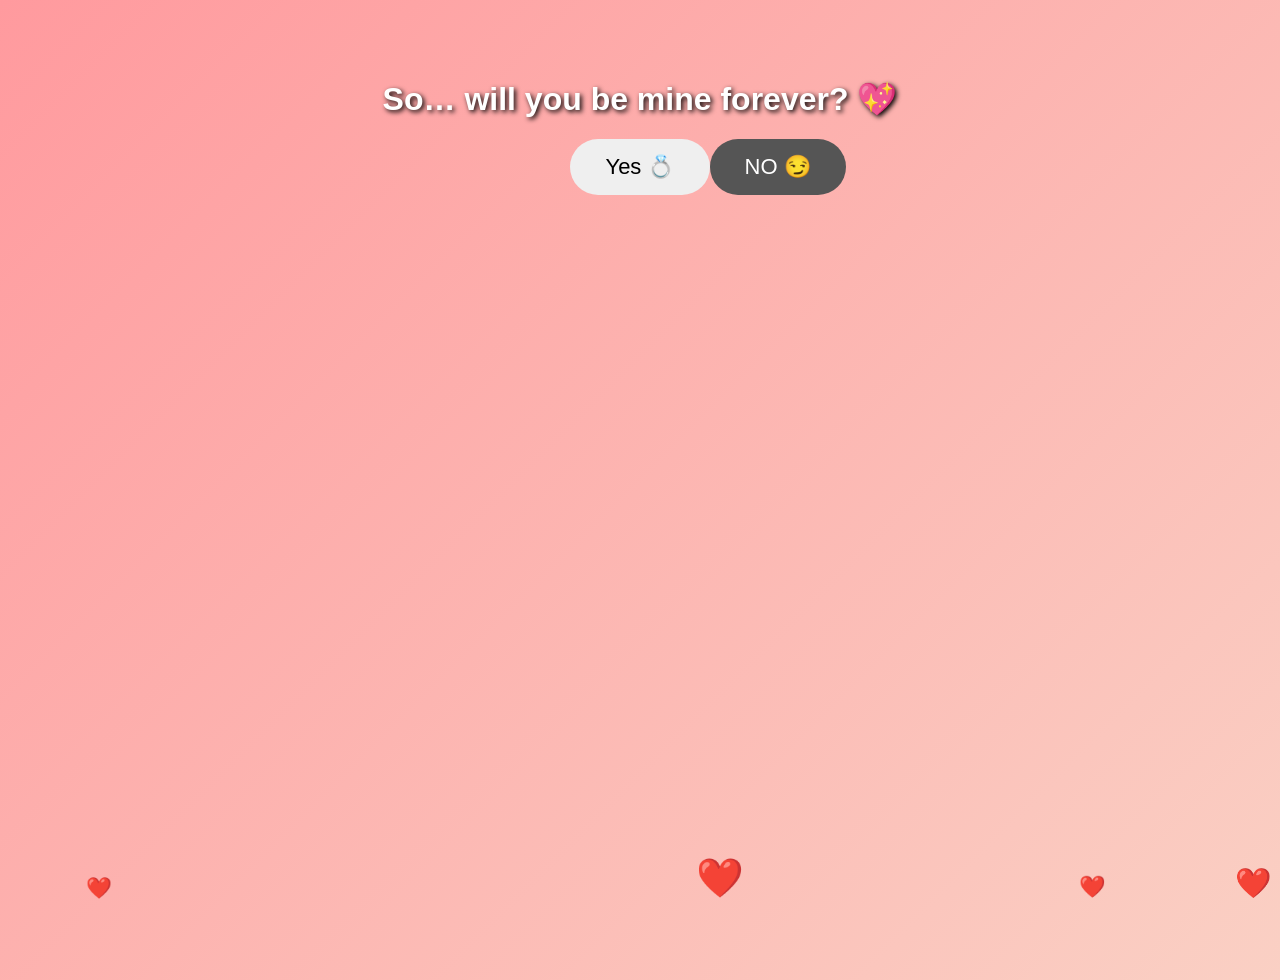
<file: index.html>
<!DOCTYPE html>
<html>
<head>
    <meta charset="UTF-8">
    <meta name="viewport" content="width=device-width, initial-scale=1.0">

  <title>You Can Only Say Yes 💍</title>
  <style>
    body {
      font-family: 'Arial', sans-serif;
      text-align: center;
      height: 100vh;
      margin: 0;
      overflow: hidden;
      background: linear-gradient(135deg, #ff9a9e, #fad0c4);
    }

    h1 {
      margin-top: 80px;
      color: #fff;
      text-shadow: 2px 2px 5px #000;
    }

    button {
      padding: 15px 35px;
      font-size: 22px;
      border: none;
      border-radius: 30px;
      cursor: pointer;
    }

    #yes {
      background: #ff4d6d;
      color: white;
      margin-top: 40px;
    }

    #no {
      position: absolute;
      background: #555;
      color: white;
    }

    .heart {
      position: absolute;
      font-size: 20px;
      animation: float 5s linear infinite;
    }

    @keyframes float {
      0% { transform: translateY(0); opacity: 1; }
      100% { transform: translateY(-800px); opacity: 0; }
    }
  </style>
</head>
<body>

  <h1>So… will you be mine forever? 💖</h1>
  
  <button onclick="window.location.href='yes.html'">Yes 💍</button>
  
  <button id="no">NO 😏</button>

  <!-- Background music -->
 <!-- <audio autoplay loop>
    <source src="romance.mp3" type="audio/mpeg">
  </audio>
-->
    <audio id="bgMusic" loop>
    <source src="romance.mp3" type="audio/mpeg">
</audio>
<script>
const music = document.getElementById("bgMusic");

function playMusic() {
    music.play().catch(err => console.log(err));
}

document.getElementById("yes").addEventListener("click", playMusic);
document.getElementById("no").addEventListener("click", playMusic);
</script>
    
  <script>
    const noBtn = document.getElementById("no");

    function moveNo() {
      const x = Math.random() * (window.innerWidth - 120);
      const y = Math.random() * (window.innerHeight - 60);
      noBtn.style.left = x + "px";
      noBtn.style.top = y + "px";
    }

    noBtn.addEventListener("mouseover", moveNo);
    noBtn.addEventListener("click", moveNo);

    function sayYes() {
      document.body.innerHTML = `
        <h1 style="margin-top:200px; color:white;">
          Yayyy!!! 😍❤️<br>
          I knew it! 💕
        </h1>
      `;
    }

    // Floating hearts
    setInterval(() => {
      const heart = document.createElement("div");
      heart.className = "heart";
      heart.innerHTML = "❤️";
      heart.style.left = Math.random() * window.innerWidth + "px";
      heart.style.bottom = "0px";
      heart.style.fontSize = Math.random() * 30 + 15 + "px";
      document.body.appendChild(heart);

      setTimeout(() => heart.remove(), 5000);
    }, 300);
  </script>

</body>
</html>
</file>
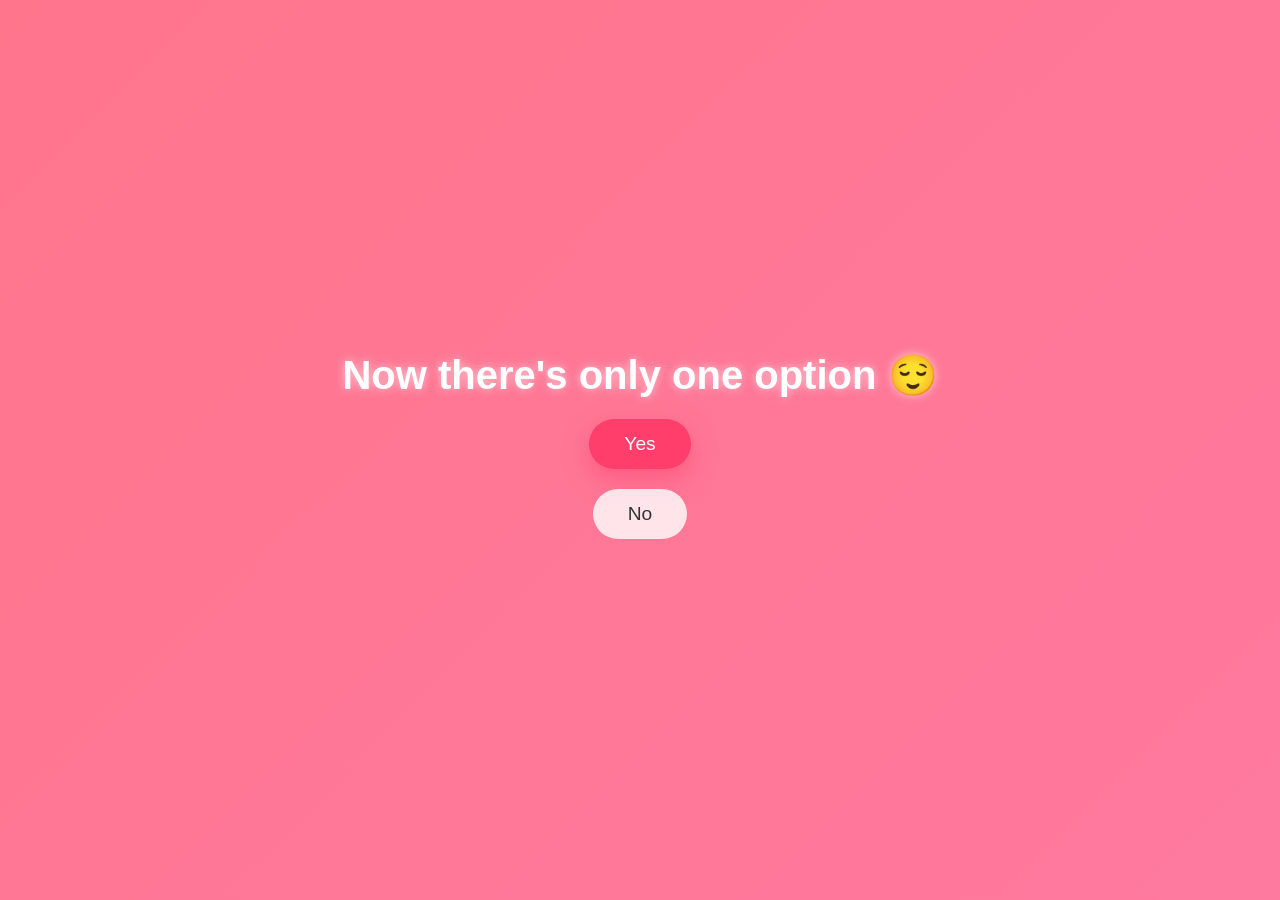
<file: final.html>
<!DOCTYPE html>
<html>
<head>
  <title>You Can Only Say Yes 💍</title>
  <link rel="stylesheet" href="style.css">

</head>
<body>

  <h1>Now there's only one option 😌</h1>

  <button id="yes" onclick="alert('Yay! ❤️ Love you!')">Yes</button>
  <button id="no">No</button>

  <script>
    const noBtn = document.getElementById("no");

    noBtn.addEventListener("mouseover", () => {
      const x = Math.random() * (window.innerWidth - 100);
      const y = Math.random() * (window.innerHeight - 50);
      noBtn.style.left = x + "px";
      noBtn.style.top = y + "px";
    });
  </script>

</body>
</html>
</file>
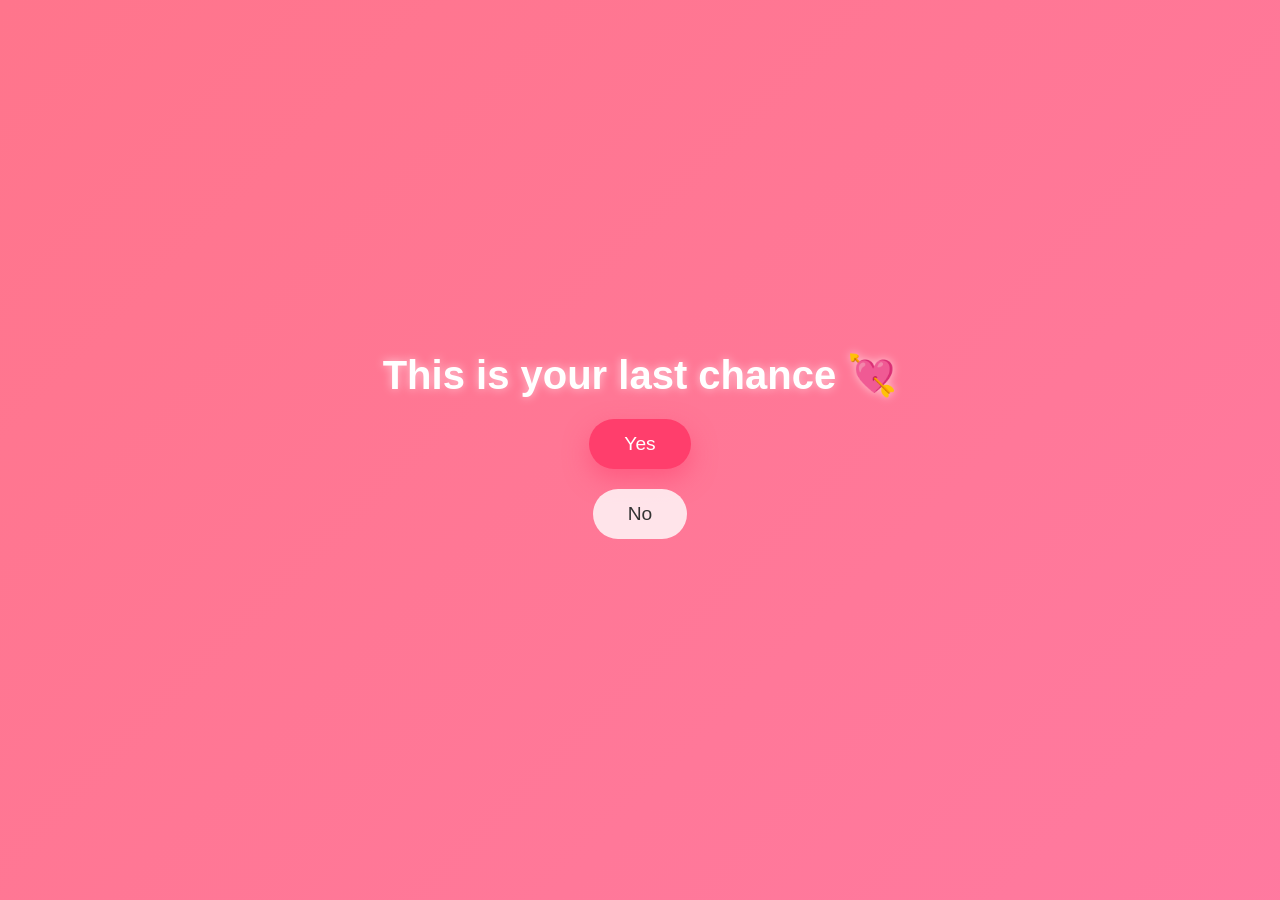
<file: fourth.html>
<!DOCTYPE html>
<html>
<head>
  <title>Last Chance 😭</title>
 <link rel="stylesheet" href="style.css">

</head>
<body>

  <h1>This is your last chance 💘</h1>

  <button onclick="window.location.href='yes.html'">Yes</button>
  <button onclick="window.location.href='ultimate.html'">No</button>

</body>
</html>
</file>
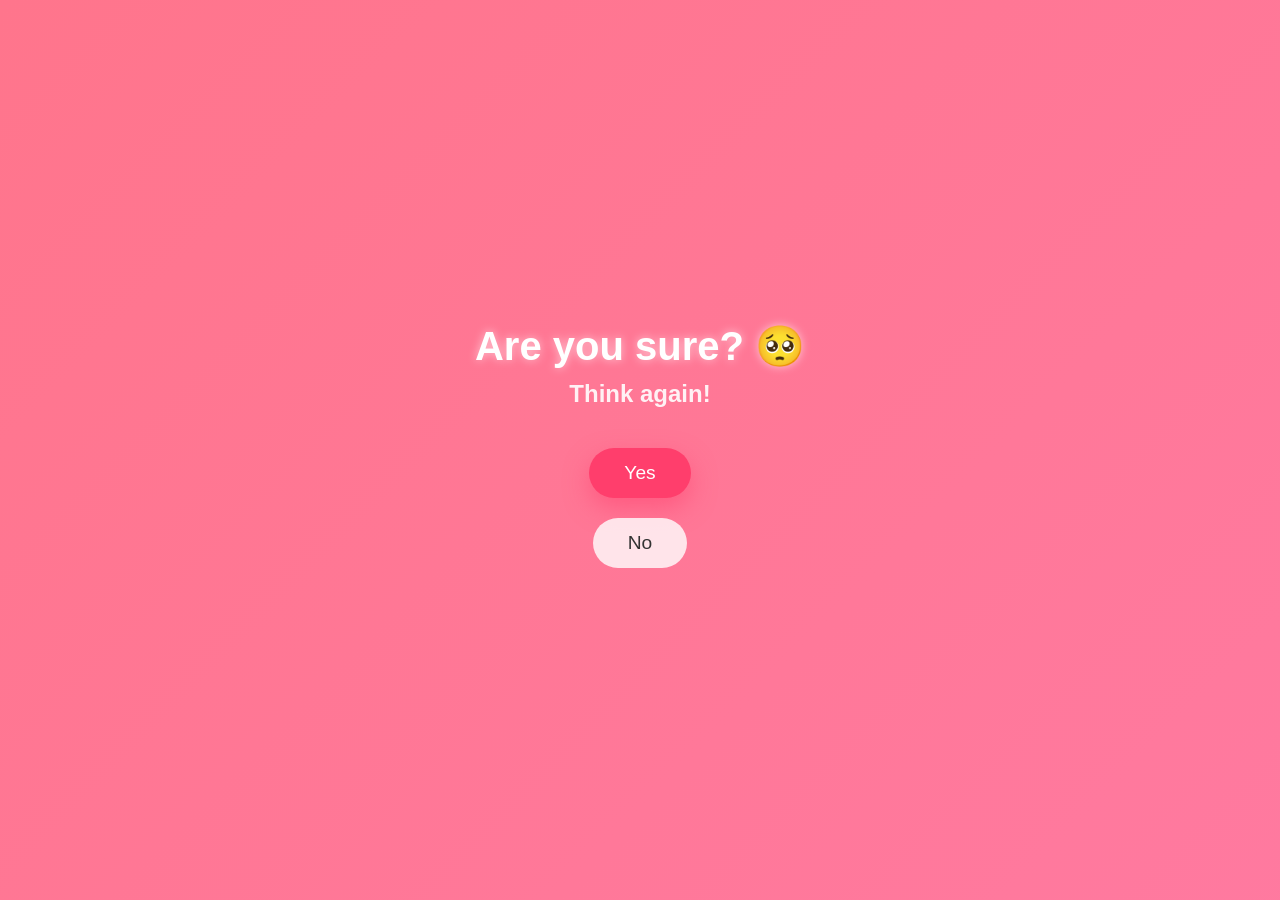
<file: second.html>
<!DOCTYPE html>
<html>
<head>
  <title>Think Again 🤔</title>
  <link rel="stylesheet" href="style.css">

</head>
<body>

  <h1>Are you sure? 🥺</h1>
  <h2>Think again!</h2>

  <button onclick="window.location.href='yes.html'">Yes</button>
  <button onclick="window.location.href='third.html'">No</button>

</body>
</html>
</file>
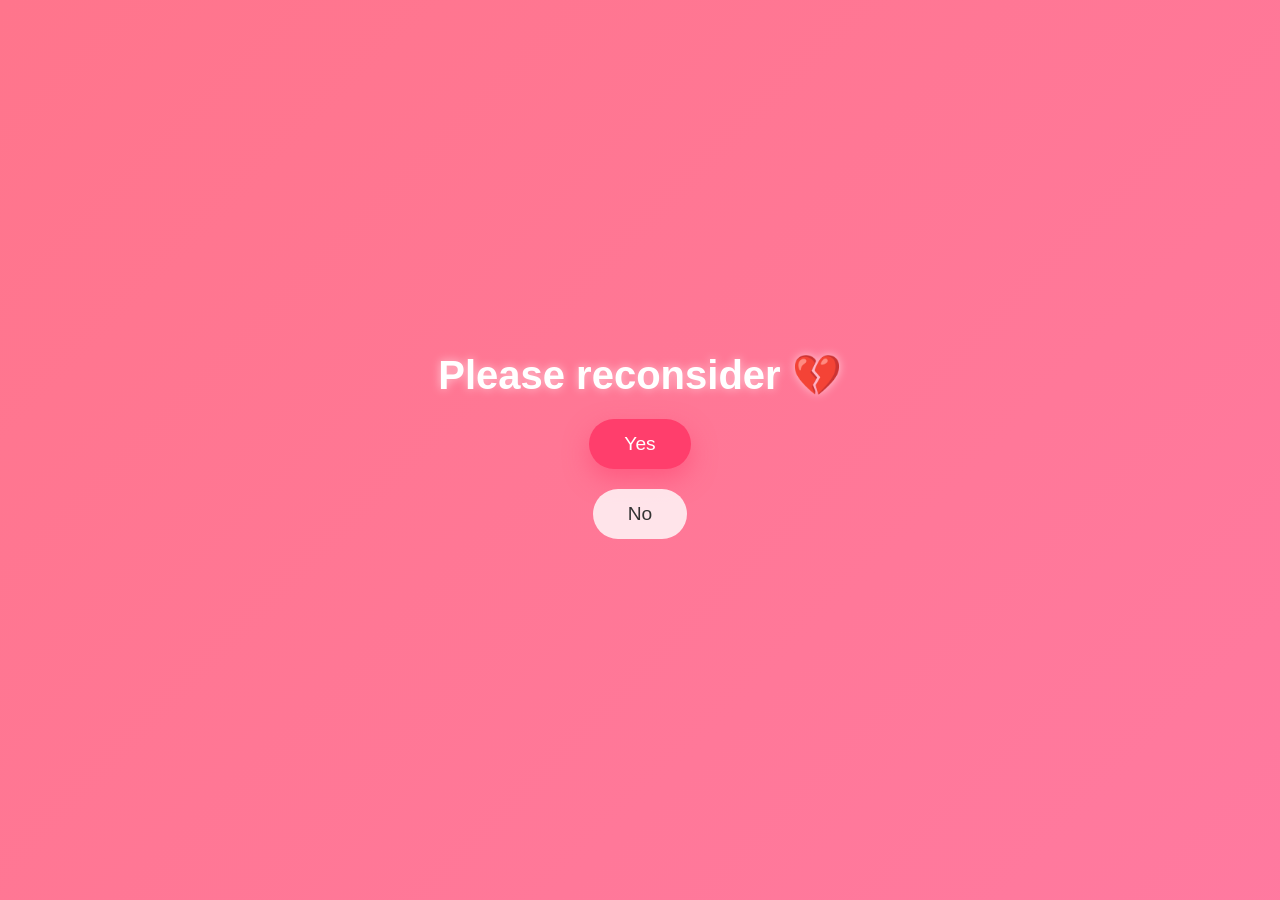
<file: third.html>
<!DOCTYPE html>
<html>
<head>
  <title>Still No? 😢</title>

  <link rel="stylesheet" href="style.css">

</head>
<body>

  <h1>Please reconsider 💔</h1>

  <button onclick="window.location.href='yes.html'">Yes</button>
  <button onclick="window.location.href='fourth.html'">No</button>

</body>
</html>
</file>
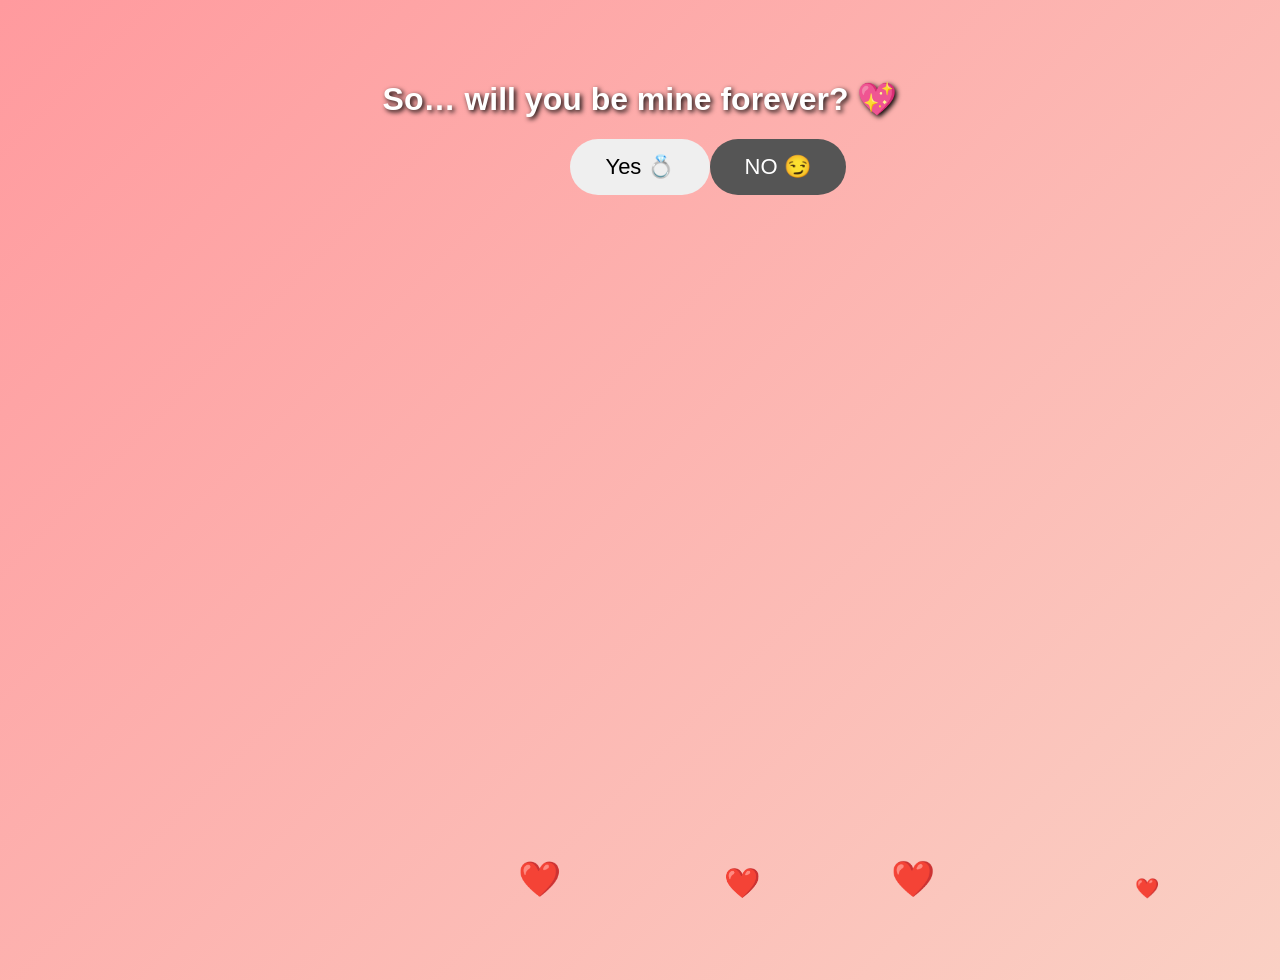
<file: ultimate.html>
<!DOCTYPE html>
<html>
<head>
  <title>You Can Only Say Yes 💍</title>
  <style>
    body {
      font-family: 'Arial', sans-serif;
      text-align: center;
      height: 100vh;
      margin: 0;
      overflow: hidden;
      background: linear-gradient(135deg, #ff9a9e, #fad0c4);
    }

    h1 {
      margin-top: 80px;
      color: #fff;
      text-shadow: 2px 2px 5px #000;
    }

    button {
      padding: 15px 35px;
      font-size: 22px;
      border: none;
      border-radius: 30px;
      cursor: pointer;
    }

    #yes {
      background: #ff4d6d;
      color: white;
      margin-top: 40px;
    }

    #no {
      position: absolute;
      background: #555;
      color: white;
    }

    .heart {
      position: absolute;
      font-size: 20px;
      animation: float 5s linear infinite;
    }

    @keyframes float {
      0% { transform: translateY(0); opacity: 1; }
      100% { transform: translateY(-800px); opacity: 0; }
    }
  </style>
</head>
<body>

  <h1>So… will you be mine forever? 💖</h1>
  
  <button onclick="window.location.href='yes.html'">Yes 💍</button>
  
  <button id="no">NO 😏</button>

  <!-- Background music -->
  <audio autoplay loop>
    <source src="https://www.soundhelix.com/examples/mp3/SoundHelix-Song-1.mp3" type="audio/mpeg">
  </audio>

  <script>
    const noBtn = document.getElementById("no");

    function moveNo() {
      const x = Math.random() * (window.innerWidth - 120);
      const y = Math.random() * (window.innerHeight - 60);
      noBtn.style.left = x + "px";
      noBtn.style.top = y + "px";
    }

    noBtn.addEventListener("mouseover", moveNo);
    noBtn.addEventListener("click", moveNo);

    function sayYes() {
      document.body.innerHTML = `
        <h1 style="margin-top:200px; color:white;">
          Yayyy!!! 😍❤️<br>
          I knew it! 💕
        </h1>
      `;
    }

    // Floating hearts
    setInterval(() => {
      const heart = document.createElement("div");
      heart.className = "heart";
      heart.innerHTML = "❤️";
      heart.style.left = Math.random() * window.innerWidth + "px";
      heart.style.bottom = "0px";
      heart.style.fontSize = Math.random() * 30 + 15 + "px";
      document.body.appendChild(heart);

      setTimeout(() => heart.remove(), 5000);
    }, 300);
  </script>

</body>
</html>
</file>
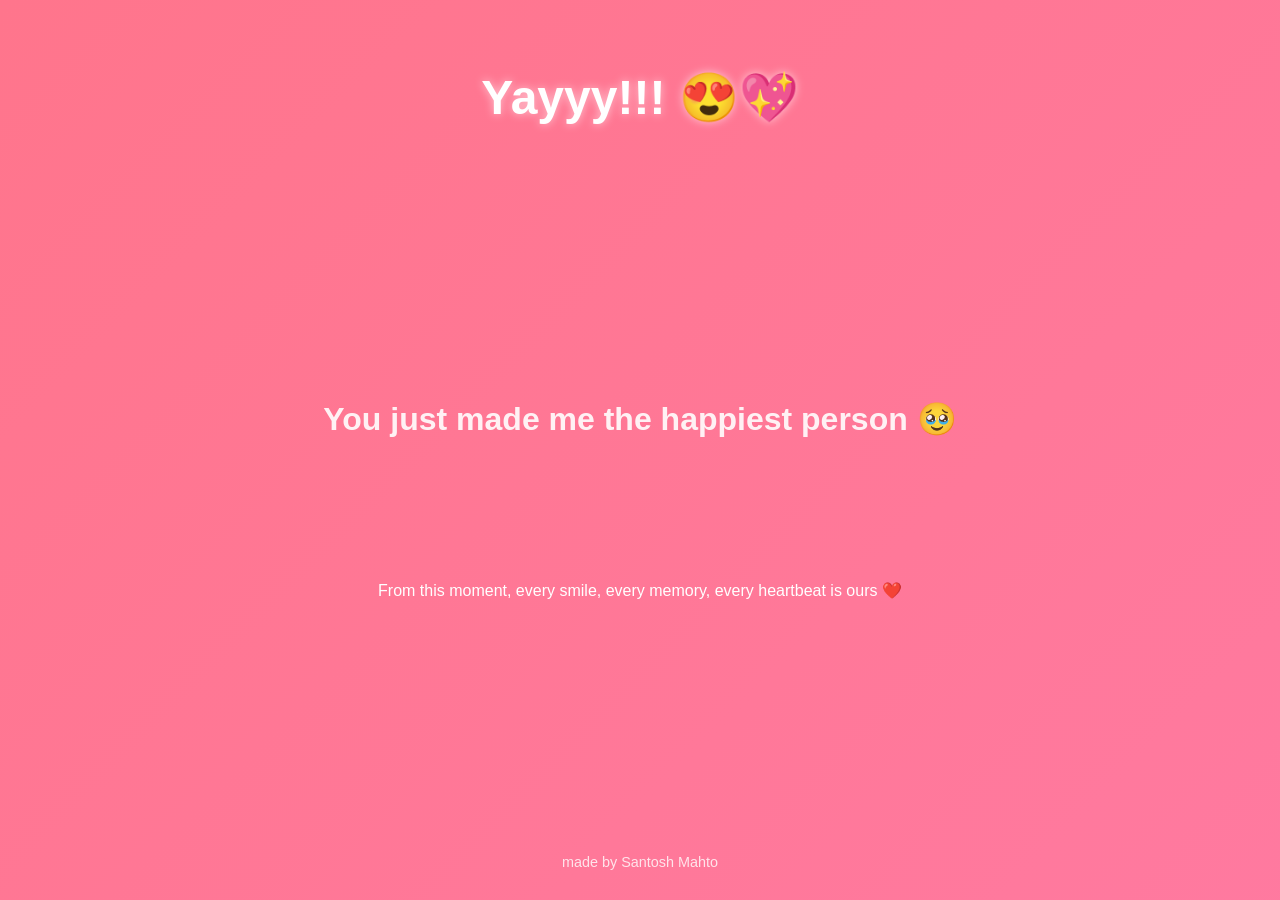
<file: yes.html>
<!DOCTYPE html>
<html>
<head>
  <title>She/He Said YES ❤️</title>
  <link rel="stylesheet" href="style.css">
  <style>
    /* Reset default margins */
    * {
      margin: 0;
      padding: 0;
      box-sizing: border-box;
    }

    html, body {
      height: 100%;
      font-family: Arial, sans-serif;
      background-color: #ff4d6d; /* example background */
      display: flex;
      flex-direction: column;
    }

    body {
      justify-content: space-between; /* push footer to bottom */
      color: white;
      text-align: center;
      padding: 20px;
    }

    h1 {
      font-size: 3rem;
      margin-top: 50px;
    }

    h2 {
      font-size: 2rem;
      margin: 20px 0;
    }

    p {
      font-size: 1.2rem;
      max-width: 500px;
      margin: 0 auto;
    }

    footer {
      margin-top: auto; /* ensures footer stays at bottom */
      padding: 10px 0;
      font-size: 0.9rem;
      color: #ffffffcc;
    }
  </style>
</head>
<body>

  <h1>Yayyy!!! 😍💖</h1>
  <p><h2>You just made me the happiest person 🥹</h2>

  
    From this moment, every smile, every memory,
    every heartbeat is ours ❤️
  </p>

 <div> <footer>made by Santosh Mahto</footer>
 </div>
</body>
</html>
</file>
<file: style.css>
/* Reset */
* {
  margin: 0;
  padding: 0;
  box-sizing: border-box;
}

/* Body background */
body {
  min-height: 100vh;
  font-family: 'Segoe UI', Tahoma, sans-serif;
  background: linear-gradient(135deg, #ff758c, #ff7eb3, #fad0c4);
  background-size: 400% 400%;
  animation: gradientMove 12s ease infinite;
  display: flex;
  flex-direction: column;
  align-items: center;
  justify-content: center;
  text-align: center;
  overflow: hidden;
}

/* Animated gradient */
@keyframes gradientMove {
  0% { background-position: 0% 50%; }
  50% { background-position: 100% 50%; }
  100% { background-position: 0% 50%; }
}

/* Headings */
h1 {
  font-size: 2.5rem;
  color: #fff;
  text-shadow: 0 0 10px rgba(255,255,255,0.6);
  margin-bottom: 10px;
}

h2 {
  font-size: 1.5rem;
  color: #fff;
  opacity: 0.9;
  margin-bottom: 30px;
}

/* Buttons */
button {
  padding: 14px 35px;
  font-size: 1.2rem;
  border: none;
  border-radius: 40px;
  margin: 10px;
  cursor: pointer;
  transition: all 0.3s ease;
}

/* Yes button */
button:first-of-type {
  background: #ff3e6c;
  color: #fff;
  box-shadow: 0 10px 25px rgba(255,62,108,0.5);
}

button:first-of-type:hover {
  transform: scale(1.1);
  background: #ff1e56;
}

/* No button */
button:last-of-type {
  background: rgba(255,255,255,0.8);
  color: #333;
}

button:last-of-type:hover {
  background: #fff;
  transform: scale(1.05);
}

/* Floating hearts */
.heart {
  position: absolute;
  bottom: -20px;
  font-size: 20px;
  animation: floatUp 6s linear infinite;
}

@keyframes floatUp {
  0% {
    transform: translateY(0);
    opacity: 1;
  }
  100% {
    transform: translateY(-900px);
    opacity: 0;
  }
}

/* Mobile friendly */
@media (max-width: 600px) {
  h1 { font-size: 2rem; }
  h2 { font-size: 1.2rem; }
  button { font-size: 1rem; padding: 12px 28px; }
}
</file>
